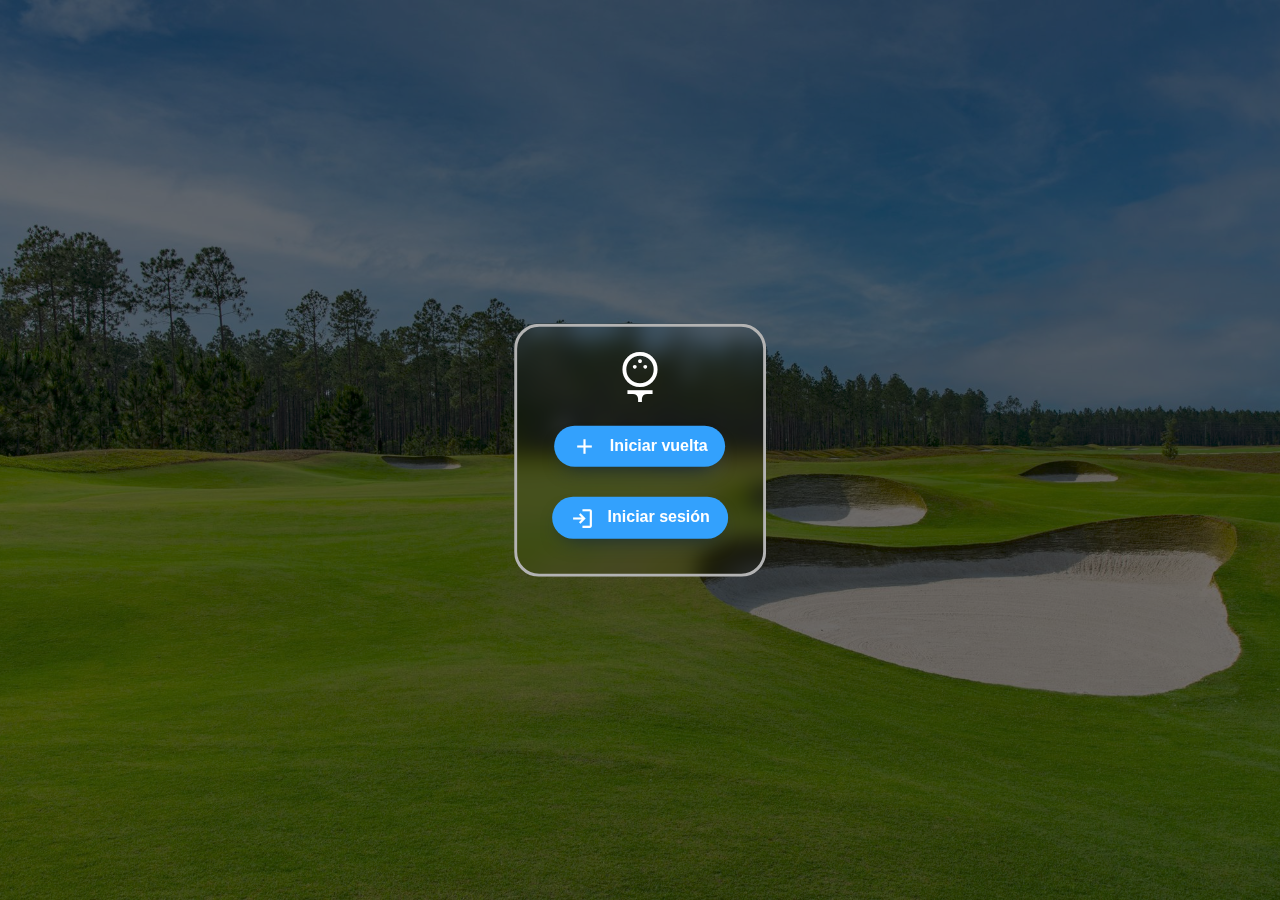
<file: index.html>
<!DOCTYPE html>
<html lang="es">
<!-- Declaración del tipo de documento y configuración del idioma del contenido -->

<head>
    <!-- Metadatos del documento -->
    <meta charset="UTF-8">
    <!-- Configuración de codificación de caracteres -->
    <meta name="viewport" content="width=device-width, initial-scale=1.0">
    <!-- Configuración para que el diseño sea responsive en dispositivos móviles -->

    <title>Golf WebApp</title>
    <!-- Título de la página que aparece en la pestaña del navegador -->

    <link rel="icon" type="image/x-icon" href="frontend/Imagenes/IconoWeb.ico">
    <!-- Enlace al ícono que se muestra en la pestaña del navegador -->

    <link rel="stylesheet" href="frontend/CSS/StylePaginaInicial.css">
    <!-- Enlace a la hoja de estilos CSS para la página -->

    <link rel="stylesheet"
        href="https://fonts.googleapis.com/css2?family=Material+Symbols+Outlined:opsz,wght,FILL,GRAD@24,400,0,0" />
    <!-- Enlace a la fuente de íconos de Google Material Symbols -->
</head>

<body>
    <!-- Contenido principal de la página -->

    <div id="divPrincipal">
        <!-- Contenedor principal de la página -->
        <i class="material-symbols-outlined" id="golfCourseIcono">sports_golf</i>
        <!-- Ícono de golf utilizando Material Symbols -->

        <div id="logIn">
            <!-- Contenedor para los botones de inicio de sesión y de iniciar vuelta -->
            <button type="button" id="botonLogIn">
                <i class="material-symbols-outlined">add</i> Iniciar vuelta
            </button>
            <!-- Botón para iniciar una nueva vuelta -->

            <button type="button" id="botonLogIn">
                <i class="material-symbols-outlined">login</i> Iniciar sesión
            </button>
            <!-- Botón para iniciar sesión -->
        </div>
    </div>

    <div id="popup">
        <!-- Contenedor del popup de advertencia -->
        <div id="overlay"></div>
        <!-- Fondo oscuro para resaltar el popup -->

        <div id="popup-content">
            <!-- Contenido del popup -->
            <h2>¡Importante!</h2>
            <!-- Título del popup -->

            <p>
                Para guardar el progreso y tener un registro de tus vueltas, te recomendamos crear una cuenta. Si
                decides
                continuar sin cuenta, <b>los datos de esta sesión no se almacenarán</b>.
            </p>
            <!-- Mensaje de advertencia para el usuario -->

            <div id="popup-buttons">
                <!-- Contenedor de los botones del popup -->
                <button id="closeButton">Cerrar</button>
                <!-- Botón para cerrar el popup -->

                <button id="continueButton" onclick="abrirInvitado()">Continuar</button>
                <!-- Botón para continuar sin cuenta -->
            </div>
        </div>
    </div>

    <script src="frontend/JavaScript/PaginaInicial.js"></script>
    <!-- Enlace al archivo JavaScript que contiene la lógica de la página -->
</body>

</html>
</file>
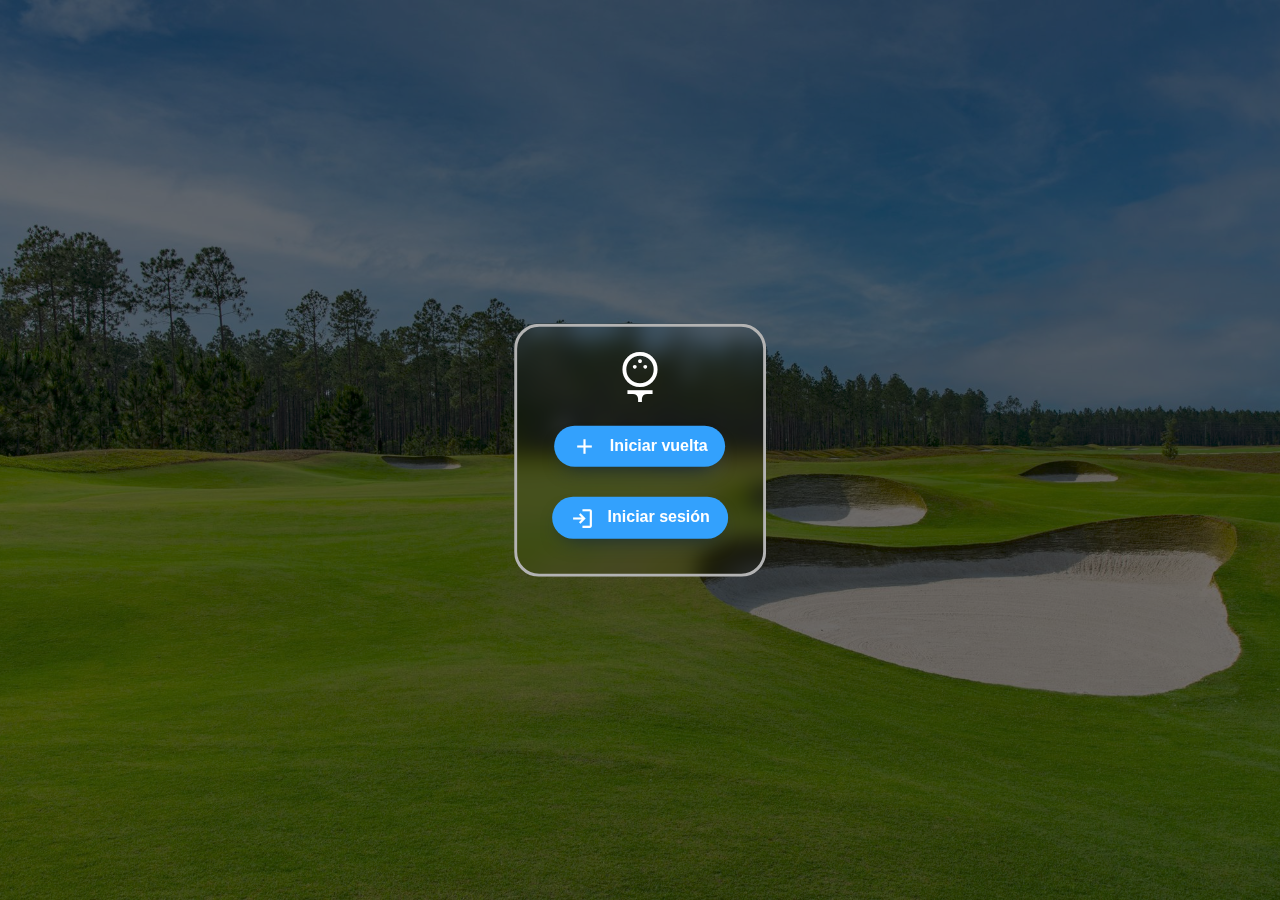
<file: Web/HTML/PaginaInicial.html>
<!DOCTYPE html>
<html lang="en">

<head>
    <meta charset="UTF-8">
    <meta name="viewport" content="width=device-width, initial-scale=1.0">

    <title>Golf WebApp</title>
    <link rel="icon" type="image/x-icon" href="../Imagenes/IconoWeb.ico">

    <link rel="stylesheet" href="../CSS/StylePaginaInicial.css">

    <link rel="stylesheet"
        href="https://fonts.googleapis.com/css2?family=Material+Symbols+Outlined:opsz,wght,FILL,GRAD@24,400,0,0" />

</head>

<body>
    
    <div id="divPrincipal">
        <i class="material-symbols-outlined" id="golfCourseIcono">sports_golf</i>
        <div id="logIn">
            <button type="button" id="botonLogIn"><i class="material-symbols-outlined">add</i> Iniciar vuelta</button>
            
            <button type="button" id="botonLogIn"><i class="material-symbols-outlined">login</i> Iniciar sesión</button>
        </div>
    </div>
    
    <div id="popup">
        <div id="overlay"></div>
        <div id="popup-content">
            <h2>¡Importante!</h2>
            <p>Para guardar el progreso y tener un registro de tus vueltas, te recomendamos crear una cuenta. Si decides
                continuar sin cuenta, <b>los datos de esta sesión no se almacenarán</b>.</p>
            <div id="popup-buttons">
                <button id="closeButton">Cerrar</button>
                <button id="continueButton">Continuar</button>
            </div>
        </div>
    </div>
    

    <script src="../JavaScript/PaginaInicial.js"></script>
</body>

</html>
</file>
<file: frontend/CSS/StylePaginaInicial.css>
html {
    /* Se establece el ancho y alto del elemento html al 100% para que ocupe toda la ventana del navegador */
    width: 100%;
    height: 100%;
    /* Se define la fuente predeterminada para el documento */
    font-family: Verdana;
}

body {
    /* Se establece una imagen de fondo para la página */
    background-image: url(../Imagenes/FondoInicio.jpeg);
    /* Se aplica un color de fondo con opacidad para oscurecer la imagen de fondo */
    background-color: rgba(20, 19, 19, 0.6);
    /* Se utiliza el modo de mezcla 'darken' para combinar la imagen de fondo con el color de fondo */
    background-blend-mode: darken;

    /* Se asegura que la imagen de fondo cubra todo el área visible */
    background-size: cover;
    /* Se evita que la imagen de fondo se repita */
    background-repeat: no-repeat;
    /* Se centra la imagen de fondo tanto horizontal como verticalmente */
    background-position: center center;
}

#divPrincipal {
    /* Centra el contenido horizontal y verticalmente */
    justify-content: center;
    align-items: center;
    text-align: center;

    /* Aplica bordes redondeados al contenedor */
    border-radius: 25px;
    /* Define un borde gris claro alrededor del contenedor */
    border: 3px solid hsl(0, 0%, 70%);
    /* Agrega un relleno interno al contenedor */
    padding: 20px;
    /* Aplica un efecto de desenfoque al fondo del contenedor */
    backdrop-filter: blur(10px);

    /* Posiciona el contenedor de forma absoluta en el centro de la pantalla */
    position: absolute;
    top: 50%;
    left: 50%;
    /* Ajusta la posición para centrarlo completamente y ajustar su escala */
    transform: translate(-50%, -50%) scale(1);
}

#logIn {
    /* Configura un diseño flexible en columna */
    display: flex;
    flex-direction: column;
    /* Centra los elementos hijos horizontalmente */
    align-items: center;
    /* Aplica bordes redondeados en forma de círculo */
    border-radius: 50%;
    /* Centra el texto dentro del contenedor */
    text-align: center;
}

#botonLogIn {
    /* Establece un color de fondo azul para el botón */
    background: #33A1FD;
    /* Aplica bordes redondeados en forma de píldora */
    border-radius: 999px;
    /* Agrega un efecto de sombra al botón */
    box-shadow: #172A3A 0 10px 20px -10px;
    /* Configura el modelo de caja para incluir el padding en el tamaño total */
    box-sizing: border-box;
    /* Establece el color del texto en blanco */
    color: #FFFFFF;
    /* Cambia el cursor al pasar sobre el botón */
    cursor: pointer;
    /* Define el tamaño y peso de la fuente */
    font-size: 16px;
    font-weight: 700;
    /* Establece la altura de línea del texto */
    line-height: 24px;
    /* Configura la opacidad del botón */
    opacity: 1;
    /* Elimina el contorno del botón */
    outline: 0 solid transparent;
    /* Agrega un relleno interno al botón */
    padding: 8px 18px;
    /* Evita la selección del texto por el usuario */
    user-select: none;
    -webkit-user-select: none;
    /* Habilita la manipulación táctil */
    touch-action: manipulation;
    /* Ajusta el ancho del botón al contenido */
    width: fit-content;
    /* Permite que las palabras se dividan si es necesario */
    word-break: break-word;
    /* Elimina el borde del botón */
    border: 0;
    /* Ajusta el relleno automáticamente */
    padding: auto;
    /* Agrega un margen superior e inferior */
    margin: 15px;
    /* Ajusta el ancho del botón al contenido máximo */
    width: max-content;
}

#golfCourseIcono {
    /* Define el tamaño de la fuente para el ícono */
    font-size: 60px;
    /* Establece el color blanco para el ícono */
    color: white;
    /* Evita la selección del texto por el usuario */
    user-select: none;
    -webkit-user-select: none;
}

#botonLogIn i.material-symbols-outlined {
    /* Ajusta el tamaño del ícono dentro del botón */
    font-size: 25px;
    /* Agrega un espacio entre el ícono y el texto */
    margin-right: 8px;
    /* Centra verticalmente el ícono con respecto al texto */
    vertical-align: middle;
}

#popup {
    /* Posiciona el popup de forma fija en la pantalla */
    position: fixed;
    /* Inicialmente coloca el popup fuera de la vista */
    top: -100vh;
    left: 0px;
    /* Establece el ancho y alto del popup para cubrir toda la pantalla */
    width: 100%;
    height: 100%;
    /* Agrega una transición para el movimiento del popup */
    transition: top 0ms ease-in-out 300ms;

    /* Evita la selección del texto por el usuario */
    user-select: none;
    -webkit-user-select: none;
}

#popup #overlay {
    /* Posiciona el overlay para cubrir toda la pantalla */
    position: absolute;
    top: 0px;
    left: 0px;
    width: 100%;
    height: 100%;
    /* Aplica un fondo semitransparente al overlay */
    background: rgba(0, 0, 0, 0.5);
    /* Inicialmente establece la opacidad del overlay en 0 */
    opacity: 0;
    /* Agrega una transición para la opacidad del overlay */
    transition: opacity 100ms ease-in-out 200ms;
}

#popup #popup-content {
    /* Posiciona el contenido del popup en el centro de la pantalla */
    position: absolute;
    top: 50%;
    left: 50%;
    /* Centra el contenido y ajusta su escala */
    transform: translate(-50%, -50%) scale(1);
    /* Define el ancho máximo del contenido del popup */
    width: 75%;
    max-width: 350px;
    /* Establece un fondo blanco para el contenido del popup */
    background: #fff;
    /* Agrega un relleno interno al contenido */
    padding: 15px;
    /* Aplica bordes redondeados al contenido */
    border-radius: 20px;
    /* Inicialmente establece la opacidad del contenido en 0 */
    opacity: 0;
    /* Agrega un efecto de sombra al contenido */
    box-shadow: 0px 2px 2px 5px rgba(0, 0, 0, 0.5);
    /* Agrega una transición para todas las propiedades del contenido */
    transition: all 300ms ease-in-out;
}

#popup #popup-content h2 {
    /* Agrega un margen superior e inferior al título */
    margin: 10px 0px;
    /* Define el tamaño de la fuente del título */
    font-size: 20px;
    /* Establece el color del texto del título */
    color: #111;
    /* Centra el texto del título */
    text-align: center;
}

#popup #popup-content p {
    /* Agrega un margen superior e inferior al párrafo */
    margin: 15px 0px;
    /* Define el tamaño de la fuente del párrafo */
    font-size: 14px;
    /* Establece el color del texto del párrafo */
    color: #222;
    /* Centra el texto del párrafo */
    text-align: center;
}

#popup #popup-content #popup-buttons {
    /* Configura un diseño flexible para los botones */
    display: flex;
    /* Distribuye los botones de manera uniforme */
    justify-content: space-between;
    /* Agrega un margen superior al contenedor de botones */
    margin: 20px 0px 0px;
}

#popup #popup-content #popup-buttons button {
    /* Establece un color de fondo azul para el botón */
    background: #33A1FD;
    /* Aplica bordes redondeados en forma de píldora */
    border-radius: 999px;
    /* Agrega un efecto de sombra al botón */
    box-shadow: #172A3A 0 10px 20px -10px;
    /* Configura el modelo de caja para incluir el padding en el tamaño total */
    box-sizing: border-box;
    /* Establece el color del texto en blanco */
    color: #FFFFFF;
    /* Cambia el cursor al pasar sobre el botón */
    cursor: pointer;
    /* Define el tamaño y peso de la fuente */
    font-size: 16px;
    font-weight: 700;
    /* Establece la altura de línea del texto */
    line-height: 24px;
    /* Configura la opacidad del botón */
    opacity: 1;
    /* Elimina el contorno del botón */
    outline: 0 solid transparent;
    /* Agrega un relleno interno al botón */
    padding: 8px 18px;
    /* Evita la selección del texto por el usuario */
    user-select: none;
    -webkit-user-select: none;
    /* Habilita la manipulación táctil */
    touch-action: manipulation;
    /* Ajusta el ancho del botón al contenido */
    width: fit-content;
    /* Permite que las palabras se dividan si es necesario */
    word-break: break-word;
    /* Elimina el borde del botón */
    border: 0;
    /* Ajusta el relleno automáticamente */
    padding: auto;
    /* Agrega un margen superior e inferior */
    margin: 15px;
}

#popup.active {
    /* Mueve el popup a la posición visible */
    top: 0px;
    /* Elimina el retraso en la transición */
    transition: top 0ms ease-in-out 0ms;
}

#popup.active #overlay {
    /* Establece la opacidad completa del overlay */
    opacity: 1;
    /* Agrega una transición para la opacidad */
    transition: all 300px ease-in-out;
}

#popup.active #popup-content {
    /* Mantiene el contenido centrado y ajusta su escala */
    transform: translate(-50%, -50%) scale(1);
    /* Establece la opacidad completa del contenido */
    opacity: 1;
}
</file>
<file: Web/CSS/StylePaginaInicial.css>
html {
    /* Se establece el ancho y alto del elemento html al 100% para que ocupe toda la ventana del navegador */
    width: 100%;
    height: 100%;
    font-family: Verdana;
}

body {
    /* Se establece una imagen de fondo para la página */
    background-image: url(../Imagenes/FondoInicio.jpeg);
    /* Se aplica un color de fondo con opacidad para oscurecer la imagen de fondo */
    background-color: rgba(20, 19, 19, 0.6);
    /* Se utiliza el modo de mezcla 'darken' para combinar la imagen de fondo con el color de fondo */
    background-blend-mode: darken;

    /* Se asegura que la imagen de fondo cubra todo el área visible */
    background-size: cover;
    /* Se evita que la imagen de fondo se repita */
    background-repeat: no-repeat;
    /* Se centra la imagen de fondo tanto horizontal como verticalmente */
    background-position: center center;
}


#divPrincipal {
    /* Centra el contenido horizontal y verticalmente */
    justify-content: center;
    align-items: center;
    text-align: center;

    /* Aplica bordes redondeados al contenedor */
    border-radius: 25px;
    border: 3px solid hsl(0, 0%, 70%);
    /* Agrega un relleno interno al contenedor */
    padding: 20px;
    backdrop-filter: blur(10px);

    /* Posiciona el contenedor de forma absoluta en el centro de la pantalla */
    position: absolute;
    top: 50%;
    left: 50%;
    /* Ajusta la posición para centrarlo completamente y ajustar su escala*/
    transform: translate(-50%, -50%) scale(1);
}

#logIn {
    /* Configura un diseño flexible en columna */
    display: flex;
    flex-direction: column;
    /* Centra los elementos hijos horizontalmente */
    align-items: center;
    /* Aplica bordes redondeados en forma de círculo */
    border-radius: 50%;
    /* Centra el texto dentro del contenedor */
    text-align: center;
}

#botonLogIn {
    /* Establece un color de fondo azul para el botón */
    background: #33A1FD;
    /* Aplica bordes redondeados en forma de píldora */
    border-radius: 999px;
    /* Agrega un efecto de sombra al botón */
    box-shadow: #172A3A 0 10px 20px -10px;
    /* Configura el modelo de caja para incluir el padding en el tamaño total */
    box-sizing: border-box;
    /* Establece el color del texto en blanco */
    color: #FFFFFF;
    /* Cambia el cursor al pasar sobre el botón */
    cursor: pointer;
    /* Define el tamaño y peso de la fuente */
    font-size: 16px;
    font-weight: 700;
    /* Establece la altura de línea del texto */
    line-height: 24px;
    /* Configura la opacidad del botón */
    opacity: 1;
    /* Elimina el contorno del botón */
    outline: 0 solid transparent;
    /* Agrega un relleno interno al botón */
    padding: 8px 18px;
    /* Evita la selección del texto por el usuario */
    user-select: none;
    -webkit-user-select: none;
    /* Habilita la manipulación táctil */
    touch-action: manipulation;
    /* Ajusta el ancho del botón al contenido */
    width: fit-content;
    /* Permite que las palabras se dividan si es necesario */
    word-break: break-word;
    /* Elimina el borde del botón */
    border: 0;
    /* Ajusta el relleno automáticamente */
    padding: auto;
    /* Agrega un margen superior e inferior */
    margin: 15px;
}

#golfCourseIcono {
    /* Define el tamaño de la fuente para el ícono */
    font-size: 60px;
    /* Establece el color blanco para el ícono */
    color: white;
    /* Evita la selección del texto por el usuario */
    user-select: none;
    -webkit-user-select: none;
}

#botonLogIn i.material-symbols-outlined {
    /* Ajusta el tamaño del ícono dentro del botón */
    font-size: 25px;
    /* Agrega un espacio entre el ícono y el texto */
    margin-right: 8px;
    /* Centra verticalmente el ícono con respecto al texto */
    vertical-align: middle;
}

#popup {
    position: fixed;
    top: -100vh;
    left: 0px;
    width: 100%;
    height: 100%;
    transition: top 0ms ease-in-out 300ms;

    /* Evita la selección del texto por el usuario */
    user-select: none;
    -webkit-user-select: none;
}

#popup #overlay {
    position: absolute;
    top: 0px;
    left: 0px;
    width: 100%;
    height: 100%;
    background: rgba(0, 0, 0, 0.5);
    opacity: 0;
    transition: opacity 100ms ease-in-out 200ms;
}

#popup #popup-content {
    position: absolute;
    top: 50%;
    left: 50%;
    transform: translate(-50%, -50%) scale(1);
    width: 75%;
    max-width: 350px;
    background: #fff;
    padding: 15px;
    border-radius: 20px;
    opacity: 0;
    box-shadow: 0px 2px 2px 5px rgba(0, 0, 0, 0.5);
    transition: all 300ms ease-in-out;
}

#popup #popup-content h2 {
    margin: 10px 0px;
    font-size: 20px;
    color: #111;
    text-align: center;
}

#popup #popup-content p {
    margin: 15px 0px;
    font-size: 14px;
    color: #222;
    text-align: center;
}

#popup #popup-content #popup-buttons {
    display: flex;
    justify-content: space-between;
    margin: 20px 0px 0px;
}

#popup #popup-content #popup-buttons button {
    /* Establece un color de fondo azul para el botón */
    background: #33A1FD;
    /* Aplica bordes redondeados en forma de píldora */
    border-radius: 999px;
    /* Agrega un efecto de sombra al botón */
    box-shadow: #172A3A 0 10px 20px -10px;
    /* Configura el modelo de caja para incluir el padding en el tamaño total */
    box-sizing: border-box;
    /* Establece el color del texto en blanco */
    color: #FFFFFF;
    /* Cambia el cursor al pasar sobre el botón */
    cursor: pointer;
    /* Define el tamaño y peso de la fuente */
    font-size: 16px;
    font-weight: 700;
    /* Establece la altura de línea del texto */
    line-height: 24px;
    /* Configura la opacidad del botón */
    opacity: 1;
    /* Elimina el contorno del botón */
    outline: 0 solid transparent;
    /* Agrega un relleno interno al botón */
    padding: 8px 18px;
    /* Evita la selección del texto por el usuario */
    user-select: none;
    -webkit-user-select: none;
    /* Habilita la manipulación táctil */
    touch-action: manipulation;
    /* Ajusta el ancho del botón al contenido */
    width: fit-content;
    /* Permite que las palabras se dividan si es necesario */
    word-break: break-word;
    /* Elimina el borde del botón */
    border: 0;
    /* Ajusta el relleno automáticamente */
    padding: auto;
    /* Agrega un margen superior e inferior */
    margin: 15px;
}

#popup.active {
    top: 0px;
    transition: top 0ms ease-in-out 0ms;
}

#popup.active #overlay {
    opacity: 1;
    transition: all 300px ease-in-out;
}

#popup.active #popup-content {
    transform: translate(-50%, -50%) scale(1);
    opacity: 1;
}
</file>
